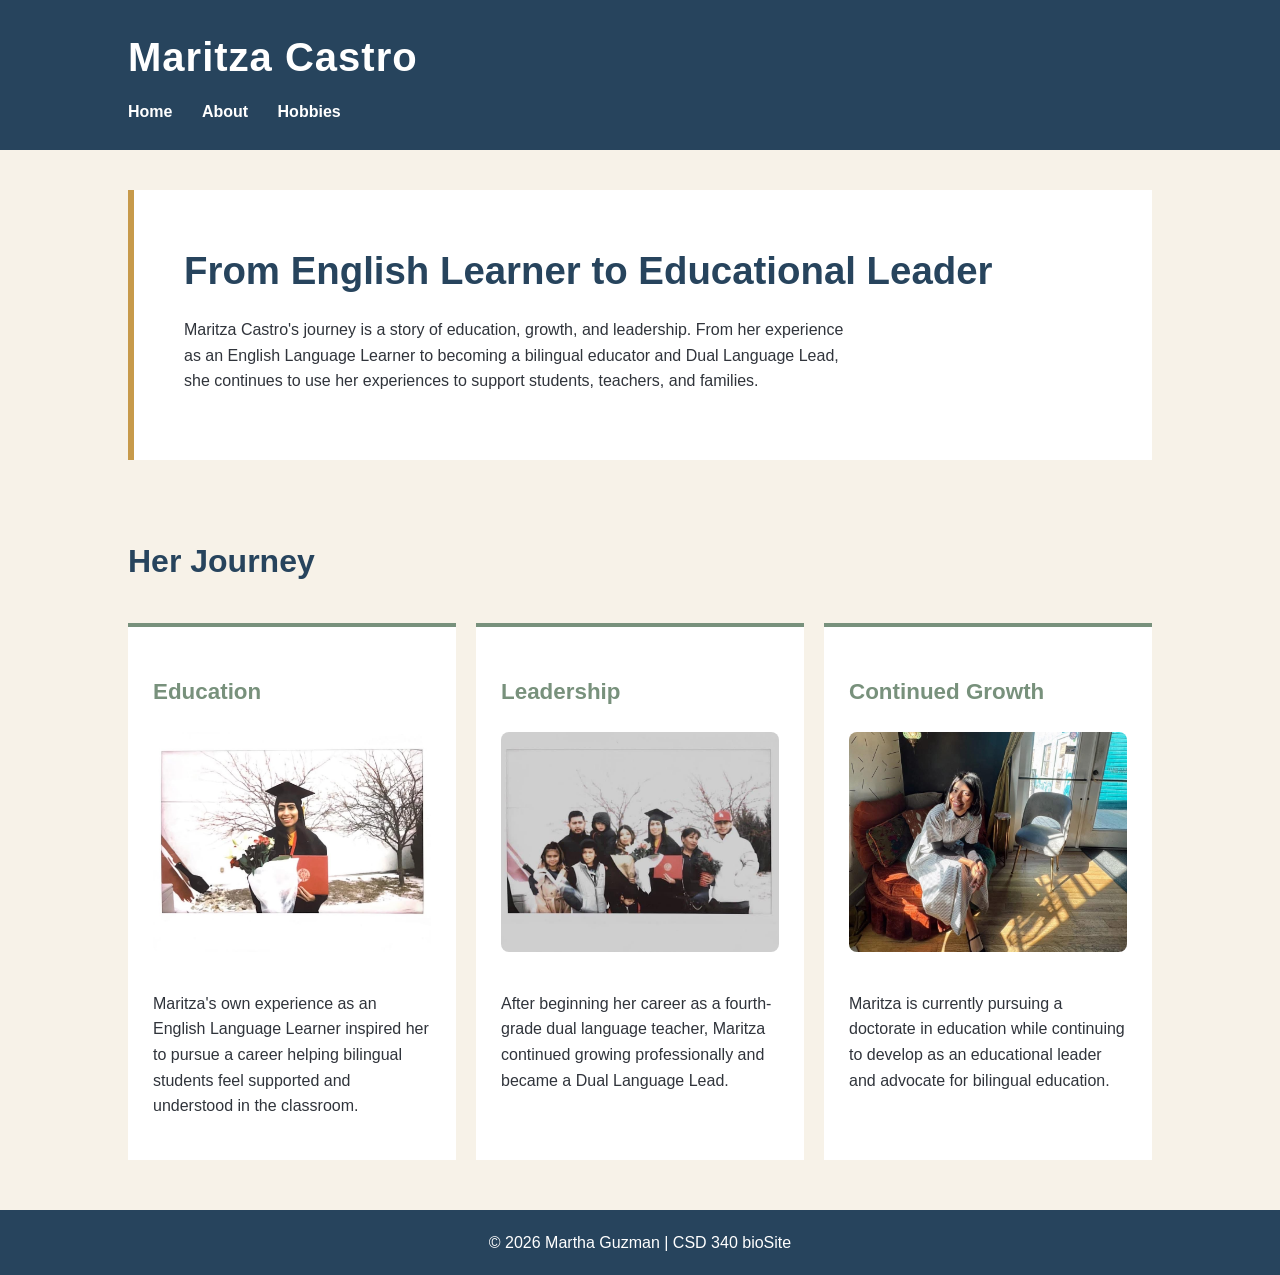
<file: index.html>
<!--
    Martha Guzman
    September 23, 2026
    Assignment 7.2 - bioSite Development and GitHub Pages Deployment
-->

<!DOCTYPE html>
<html lang="en">

<head>
    <meta charset="UTF-8">
    <meta name="viewport" content="width=device-width, initial-scale=1.0">
    <title>Maritza Castro | Home</title>
    <link rel="stylesheet" href="bioSite.css">
</head>

<body>

    <header>
        <h1>Maritza Castro</h1>
        <nav>
            <a href="index.html">Home</a>
            <a href="about.html">About</a>
            <a href="hobbies.html">Hobbies</a>
        </nav>
    </header>

    <main>

        <section id="hero">
            <h2>From English Learner to Educational Leader</h2>
            <p>
                Maritza Castro's journey is a story of education, growth, 
and leadership.
                From her experience as an English Language Learner to 
becoming a bilingual
                educator and Dual Language Lead, she continues to use her 
experiences to
                support students, teachers, and families.
            </p>
        </section>

        <section id="journey">
            <h2>Her Journey</h2>

            <div class="card">
                <h3>Education</h3>
	    <img class="card-image"
     		src="images/maritza-graduation.jpeg"
     			alt="Maritza celebrating a graduation milestone">
                <p>
                    Maritza's own experience as an English Language 
Learner inspired her
                    to pursue a career helping bilingual students feel 
supported and
                    understood in the classroom.
                </p>
            </div>

            <div class="card">
                <h3>Leadership</h3>
                <img class="card-image"
     			src="images/maritza-family-graduation.jpeg"
     				alt="Maritza celebrating graduation with family">
		<p>
                    After beginning her career as a fourth-grade dual 
language teacher,
                    Maritza continued growing professionally and became a 
Dual Language Lead.
                </p>
            </div>

            <div class="card">
                <h3>Continued Growth</h3>
                <img class="card-image"
     			src="images/maritza-current.jpeg"
     				alt="Portrait of Maritza during her current professional journey">
		<p>
                    Maritza is currently pursuing a doctorate in education 
while continuing
                    to develop as an educational leader and advocate for 
bilingual education.
                </p>
            </div>
        </section>

    </main>

    <footer>
        <p>&copy; 2026 Martha Guzman | CSD 340 bioSite</p>
    </footer>

</body>

</html>
</file>
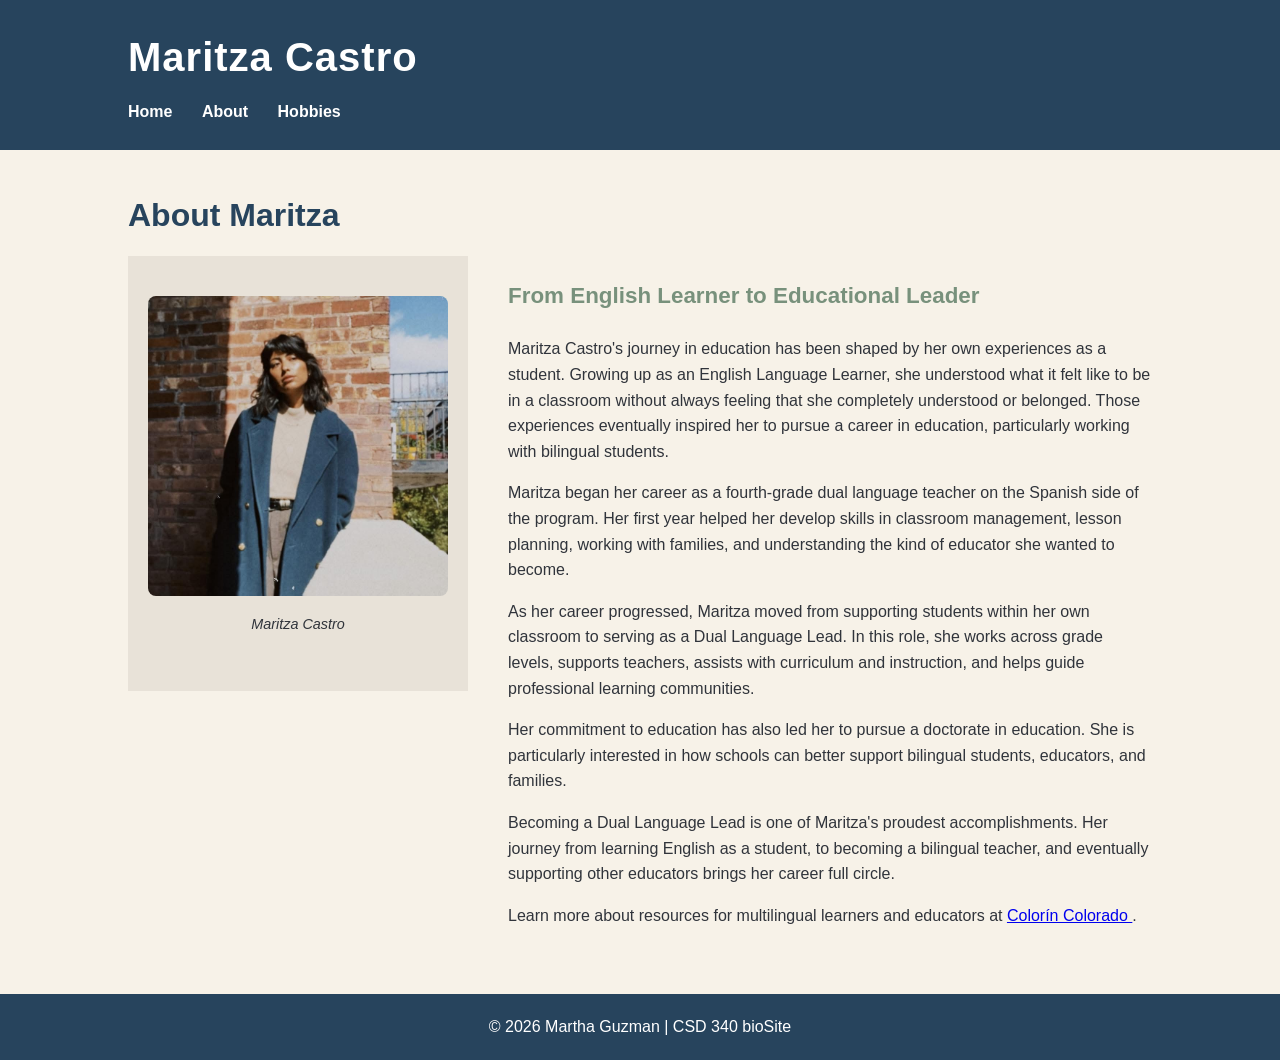
<file: about.html>
<!--
    Martha Guzman
    September 23, 2026
    Assignment 7.2 - bioSite Development and GitHub Pages Deployment
-->

<!DOCTYPE html>
<html lang="en">

<head>
    <meta charset="UTF-8">
    <meta name="viewport" content="width=device-width, initial-scale=1.0">
    <title>Maritza Castro | About</title>
    <link rel="stylesheet" href="bioSite.css">
</head>

<body>

    <header>
        <h1>Maritza Castro</h1>

        <nav>
            <a href="index.html">Home</a>
            <a href="about.html">About</a>
            <a href="hobbies.html">Hobbies</a>
        </nav>
    </header>

    <main>

        <section id="about">
            <h2>About Maritza</h2>

            <div class="about-content">

                <div class="about-image">
   		   <img src="images/maritza-portrait.jpeg"
        		 alt="Portrait of Maritza Castro">
   		 <p class="caption">Maritza Castro</p>
            </div>

                <div class="about-text">
                    <h3>From English Learner to Educational Leader</h3>

                    <p>
                        Maritza Castro's journey in education has been 
shaped by her own
                        experiences as a student. Growing up as an English 
Language Learner,
                        she understood what it felt like to be in a 
classroom without always
                        feeling that she completely understood or 
belonged. Those experiences
                        eventually inspired her to pursue a career in 
education, particularly
                        working with bilingual students.
                    </p>

                    <p>
                        Maritza began her career as a fourth-grade dual 
language teacher on
                        the Spanish side of the program. Her first year 
helped her develop
                        skills in classroom management, lesson planning, 
working with
                        families, and understanding the kind of educator 
she wanted to become.
                    </p>

                    <p>
                        As her career progressed, Maritza moved from 
supporting students
                        within her own classroom to serving as a Dual 
Language Lead. In this
                        role, she works across grade levels, supports 
teachers, assists with
                        curriculum and instruction, and helps guide 
professional learning
                        communities.
                    </p>

                    <p>
                        Her commitment to education has also led her to 
pursue a doctorate
                        in education. She is particularly interested in 
how schools can
                        better support bilingual students, educators, and 
families.
                    </p>

                    <p>
                        Becoming a Dual Language Lead is one of Maritza's 
proudest
                        accomplishments. Her journey from learning English 
as a student,
                        to becoming a bilingual teacher, and eventually 
supporting other
                        educators brings her career full circle.
                    </p>
<p>
    Learn more about resources for multilingual learners and educators at
    <a href="https://www.colorincolorado.org/" target="_blank">
        Colorín Colorado
    </a>.
</p>
                </div>

            </div>
        </section>

    </main>

    <footer>
        <p>&copy; 2026 Martha Guzman | CSD 340 bioSite</p>
    </footer>

</body>

</html>
</file>
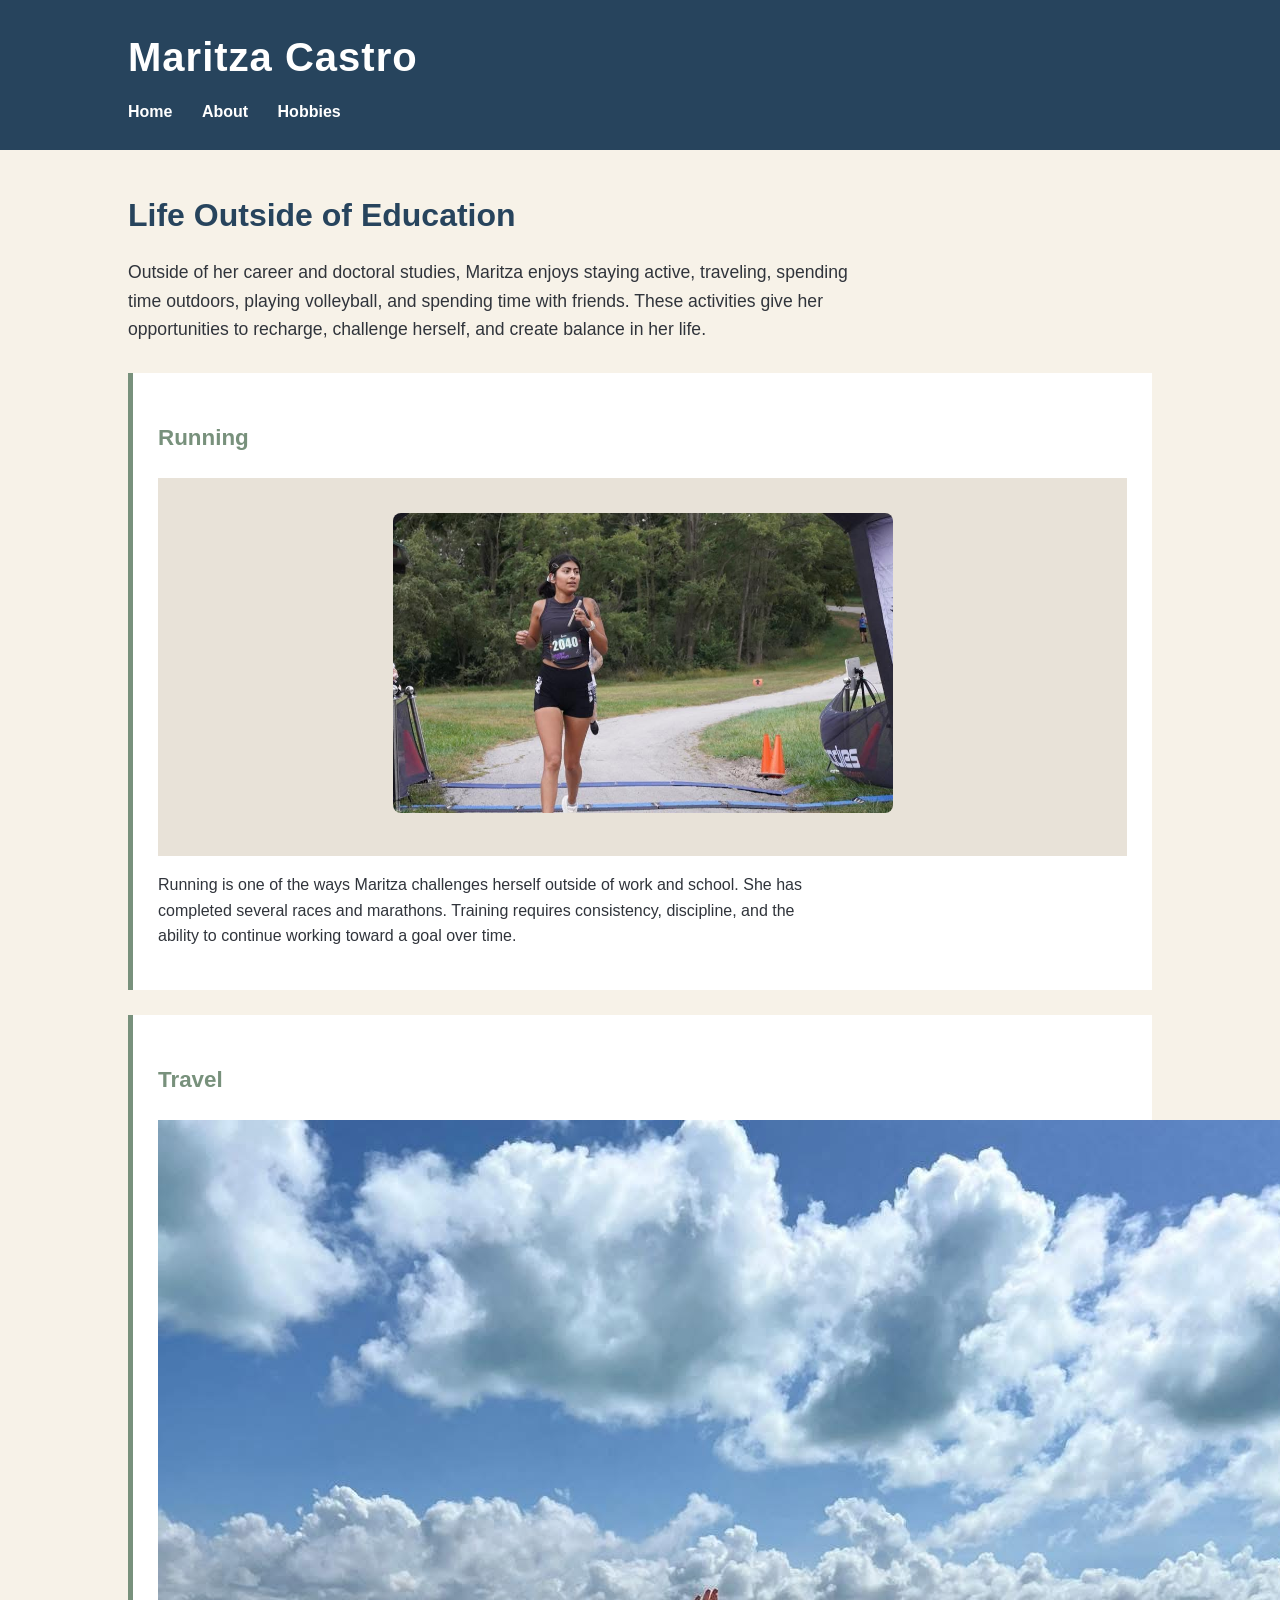
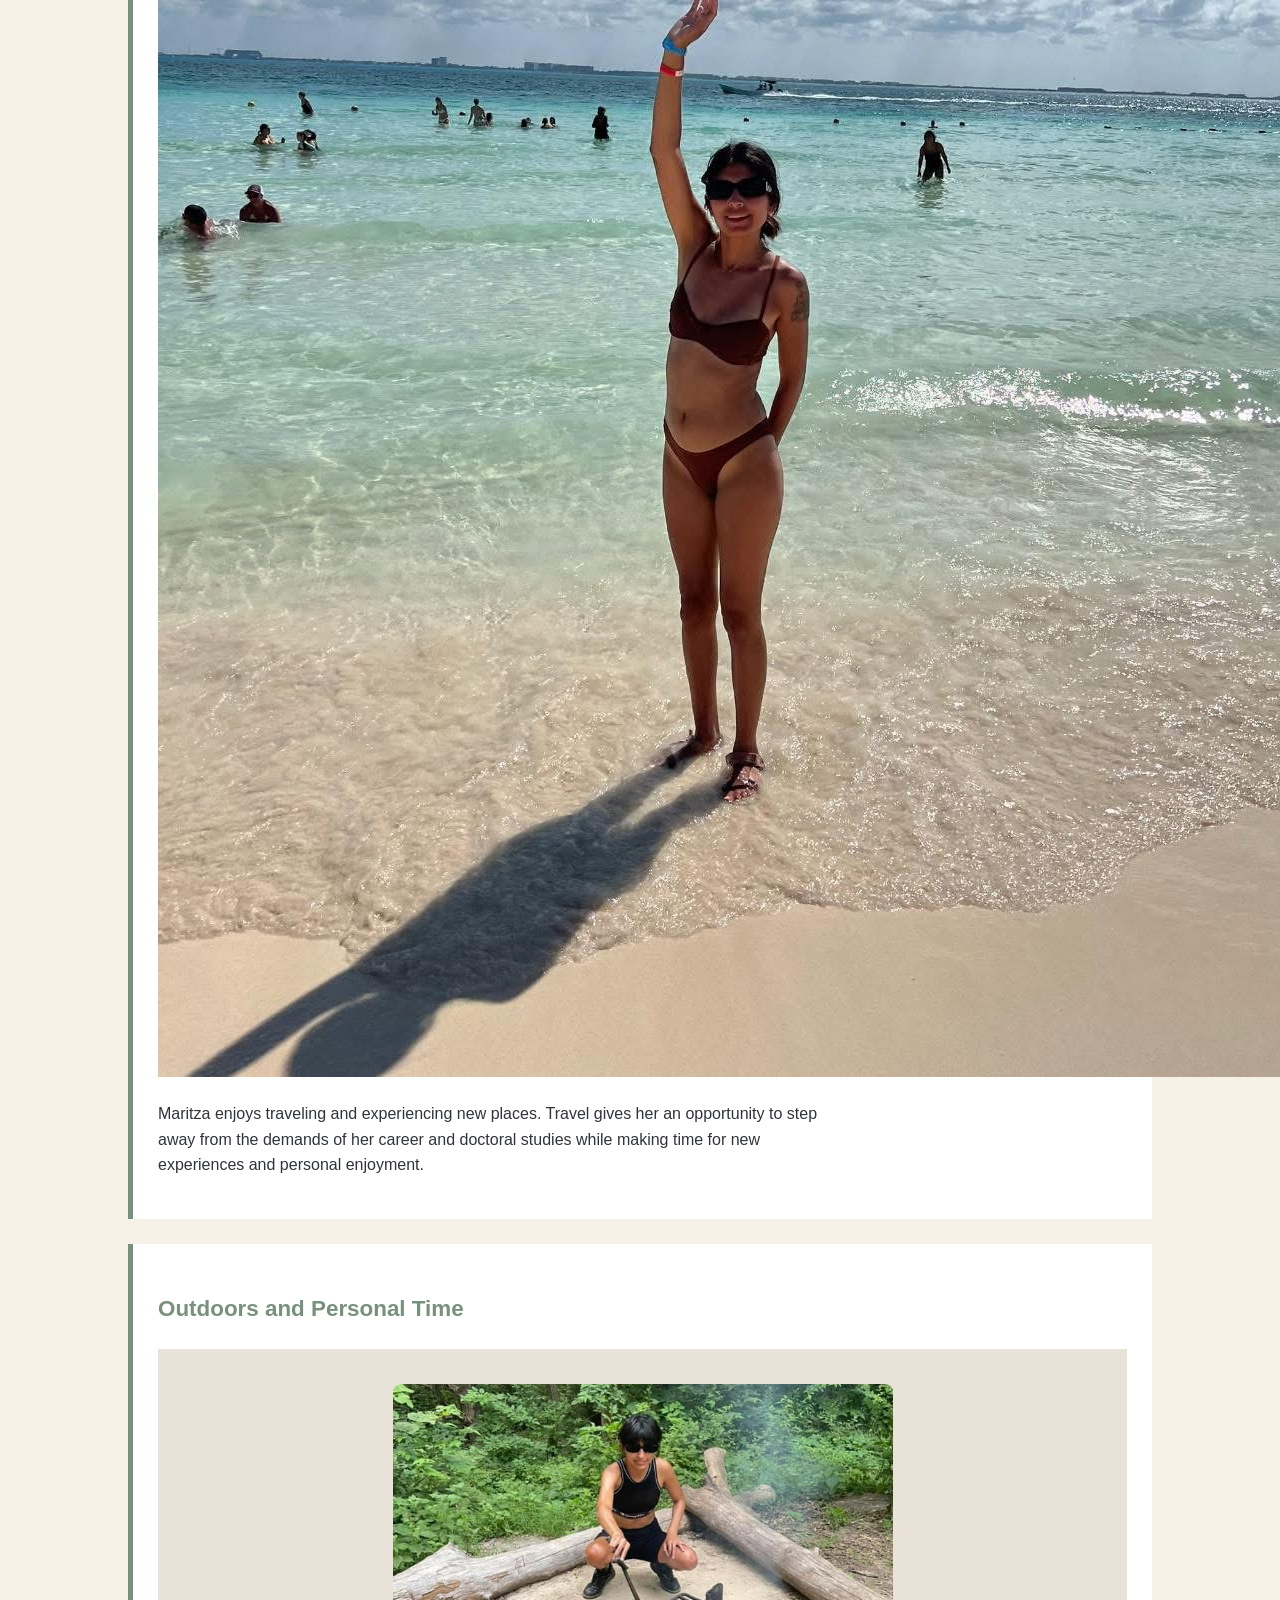
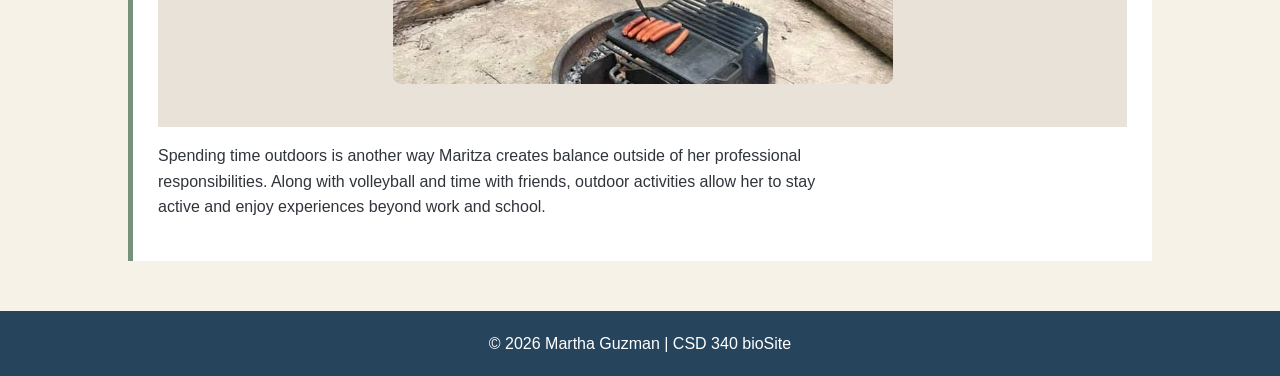
<file: hobbies.html>
<!--
    Martha Guzman
    September 23, 2026
    Assignment 7.2 - bioSite Development and GitHub Pages Deployment
-->

<!DOCTYPE html>
<html lang="en">

<head>
    <meta charset="UTF-8">
    <meta name="viewport" content="width=device-width, initial-scale=1.0">
    <title>Maritza Castro | Hobbies</title>
    <link rel="stylesheet" href="bioSite.css">
</head>

<body>

    <header>
        <h1>Maritza Castro</h1>

        <nav>
            <a href="index.html">Home</a>
            <a href="about.html">About</a>
            <a href="hobbies.html">Hobbies</a>
        </nav>
    </header>

    <main>

        <section id="hobbies">
            <h2>Life Outside of Education</h2>

            <p class="intro">
                Outside of her career and doctoral studies, Maritza enjoys 
staying active,
                traveling, spending time outdoors, playing volleyball, and 
spending time
                with friends. These activities give her opportunities to 
recharge,
                challenge herself, and create balance in her life.
            </p>

            <div class="hobby-card">
                <h3>Running</h3>

             <div class="hobby-image">
    		 <img src="images/maritza-running.jpeg"
        		 alt="Maritza participating in a running event">
	     </div>

                <p>
                    Running is one of the ways Maritza challenges herself 
outside of work
                    and school. She has completed several races and 
marathons. Training
                    requires consistency, discipline, and the ability to 
continue working
                    toward a goal over time.
                </p>
            </div>

            <div class="hobby-card">
                <h3>Travel</h3>

                <img class="travel-image"
     			src="images/maritza-travel.jpeg"
     				alt="Maritza enjoying a beach while traveling">
                <p>
                    Maritza enjoys traveling and experiencing new places. 
Travel gives her
                    an opportunity to step away from the demands of her 
career and doctoral
                    studies while making time for new experiences and 
personal enjoyment.
                </p>
            </div>

            <div class="hobby-card">
                <h3>Outdoors and Personal Time</h3>

                <div class="hobby-image">
    			<img src="images/maritza-outdoors.jpeg"
         			alt="Maritza spending time outdoors">
		</div>
                <p>
                    Spending time outdoors is another way Maritza creates 
balance outside
                    of her professional responsibilities. Along with 
volleyball and time
                    with friends, outdoor activities allow her to stay 
active and enjoy
                    experiences beyond work and school.
                </p>
            </div>

        </section>

    </main>

    <footer>
        <p>&copy; 2026 Martha Guzman | CSD 340 bioSite</p>
    </footer>

</body>

</html>
</file>
<file: bioSite.css>
/*
    Martha Guzman
    September 23, 2026
    Assignment 7.2 - bioSite Development and GitHub Pages Deployment
*/

/* ---------- Basic Page Styles ---------- */

body {
    margin: 0;
    font-family: Arial, Helvetica, sans-serif;
    background-color: #F7F2E8;
    color: #30343B;
    line-height: 1.6;
}

/* ---------- Header and Navigation ---------- */

header {
    background-color: #27445D;
    color: white;
    padding: 25px 10%;
}

header h1 {
    margin: 0;
    font-size: 2.5em;
    letter-spacing: 1px;
}

nav {
    margin-top: 10px;
}

nav a {
    color: white;
    text-decoration: none;
    margin-right: 25px;
    font-weight: bold;
}

nav a:hover {
    color: #C79A4B;
}

/* ---------- Main Content ---------- */

main {
    width: 80%;
    max-width: 1100px;
    margin: 40px auto;
}

section {
    margin-bottom: 50px;
}

h2 {
    color: #27445D;
    font-size: 2em;
    margin-bottom: 15px;
}

h3 {
    color: #78917C;
    font-size: 1.4em;
}

p {
    font-size: 1em;
    max-width: 75ch;
}

/* ---------- Hero Section ---------- */

#hero {
    background-color: white;
    padding: 50px;
    border-left: 6px solid #C79A4B;
}

#hero h2 {
    font-size: 2.4em;
    margin-top: 0;
}

/* ---------- Journey Cards ---------- */

#journey {
    display: flex;
    flex-wrap: wrap;
    gap: 20px;
}

#journey h2 {
    width: 100%;
}

.card {
    background-color: white;
    padding: 25px;
    flex: 1;
    min-width: 220px;
    border-top:4px solid #78917C;
}
.card-image {
    width: 100%;
    height: 220px;
    object-fit: cover;
    border-radius: 8px;
    margin-bottom: 15px;
}

/* ---------- About Page ---------- */

/* ---------- About Page ---------- */

.about-content {
    display: flex;
    gap: 40px;
    align-items: flex-start;
}

.about-image {
    background-color: #E8E2D8;
    padding: 40px 20px;
    min-width: 250px;
    text-align: center;
}

.about-image img {
    width: 100%;
    max-width: 300px;
    height: auto;
    border-radius: 8px;
}

.caption {
    font-size: 0.9em;
    font-style: italic;
    margin-top: 10px;
}

.about-text {
    flex: 1;
}

/* ---------- Hobbies Page ---------- */

.intro {
    font-size: 1.1em;
    margin-bottom: 30px;
}

.hobby-card {
    background-color: white;
    padding: 25px;
    margin-bottom: 25px;
    border-left: 5px solid #78917C;
}

.hobby-image {
    background-color: #E8E2D8;
    padding: 35px 20px;
    margin: 15px 0;
    text-align: center;
}

.hobby-image img {
    width: 100%;
    max-width: 500px;
    height: 300px;
    object-fit: cover;
    border-radius: 8px;
}

.hobby-image .travel-image {
    max-width: 400px;
}


/* ---------- Footer ---------- */

footer {
    background-color: #27445D;
    color: white;
    text-align: center;
    padding: 20px;
    margin-top: 50px;
}

footer p {
    margin: 0 auto;
}

/* ---------- Responsive Layout ---------- */

@media screen and (max-width: 700px) {

    main {
        width: 90%;
    }

    .about-content {
        flex-direction: column;
    }

    .about-image {
        width: 100%;
        box-sizing: border-box;
    }

    nav a {
        display: inline-block;
        margin-bottom: 8px;
    }
}
</file>
